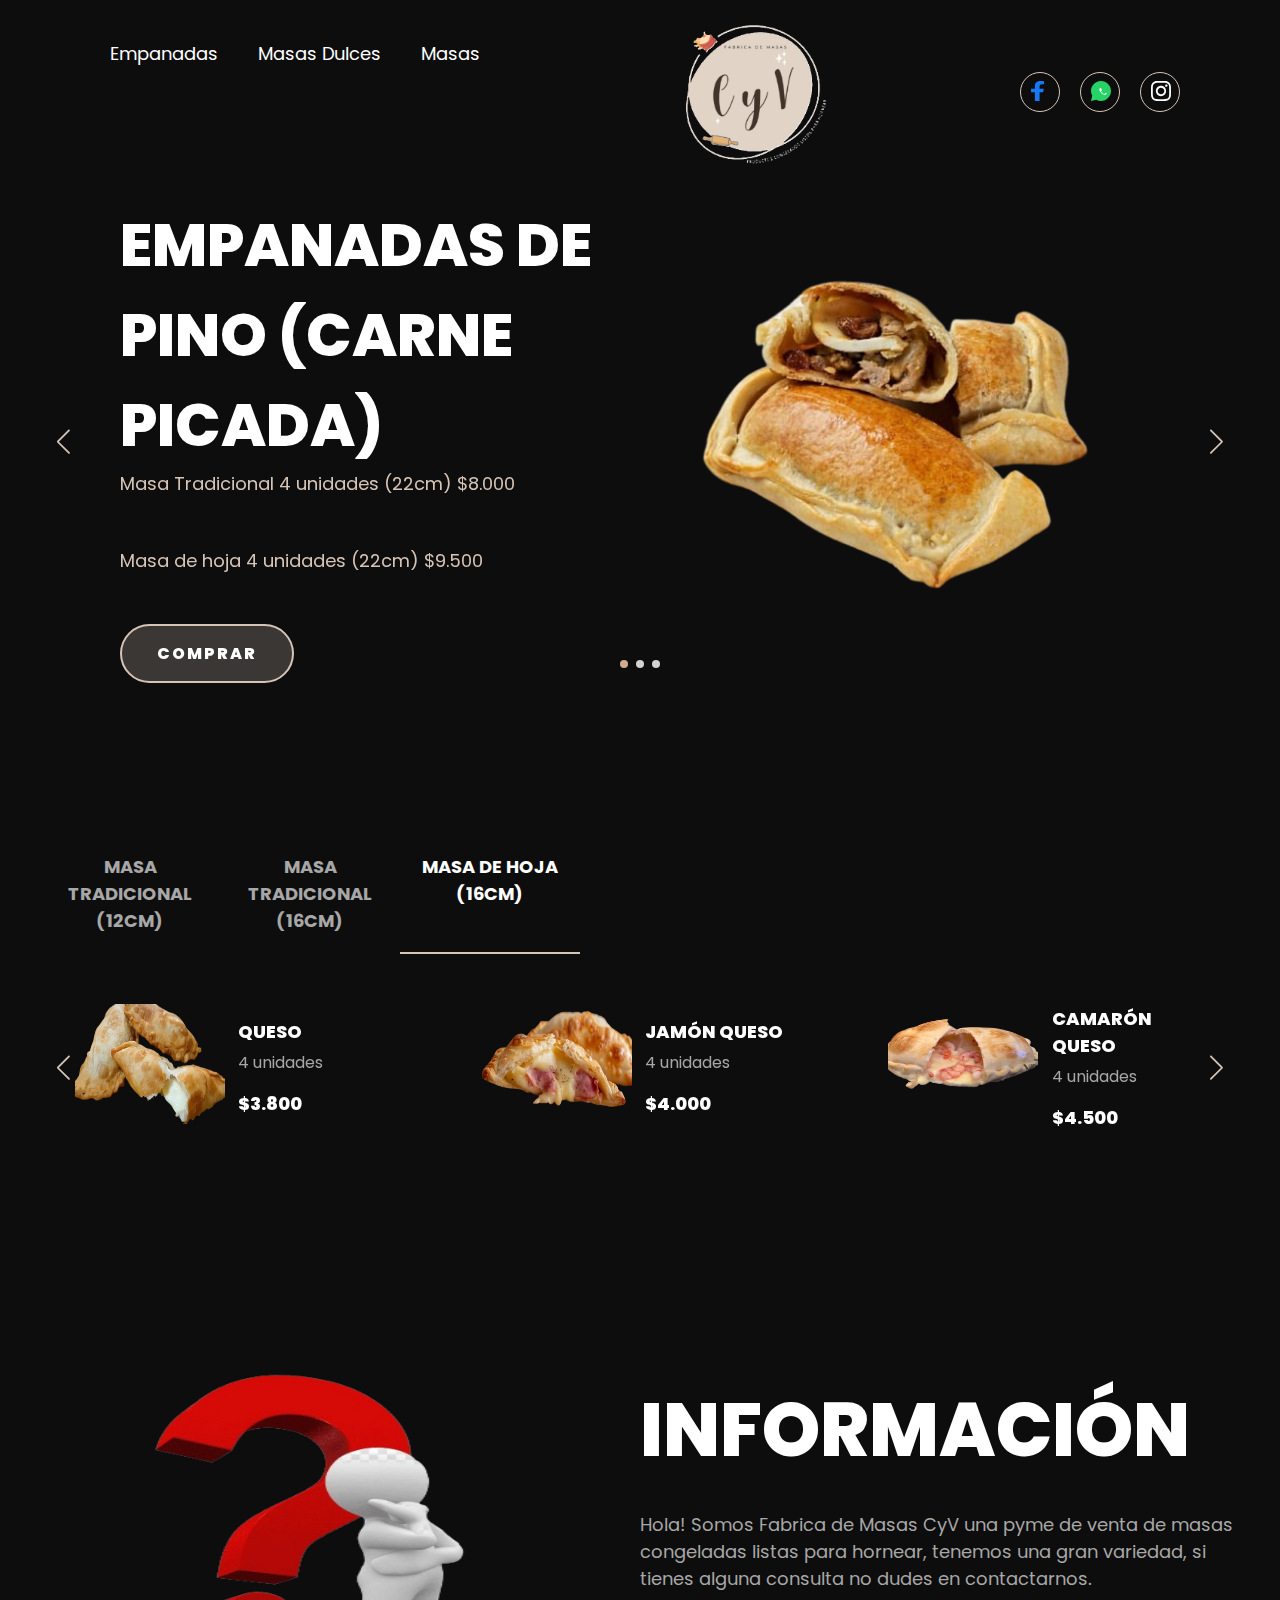
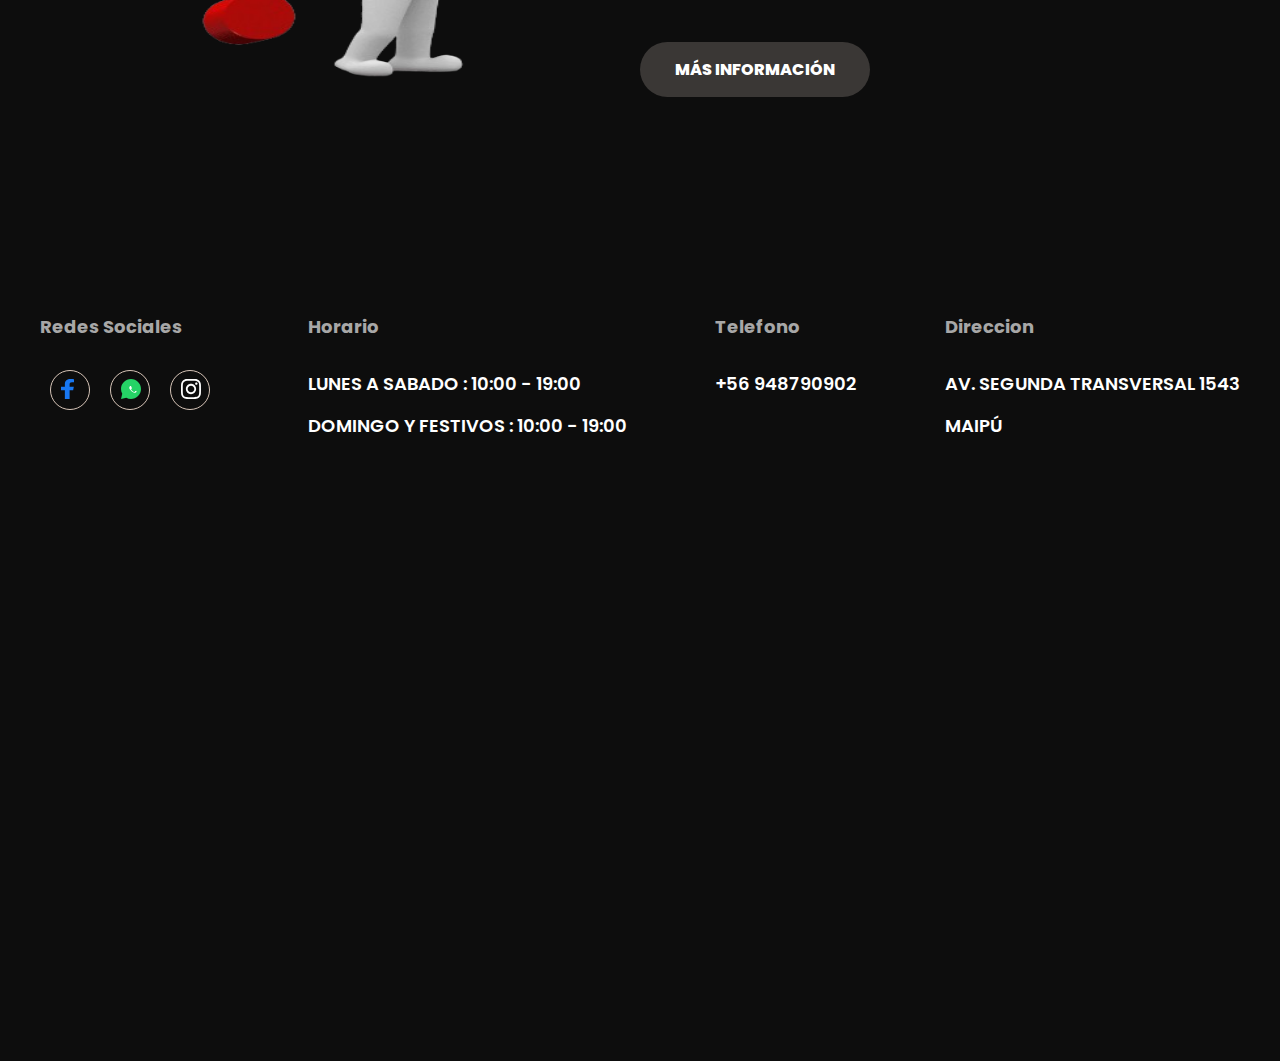
<file: index.html>
<!DOCTYPE html>
<html lang="es">

<head>
    <meta charset="UTF-8">
    <meta http-equiv="X-UA-Compatible" content="IE=edge">
    <meta name="viewport" content="width=device-width, initial-scale=1.0">
    <title>Fabricademasascyv</title>
    <link rel="stylesheet" href="https://cdn.jsdelivr.net/npm/swiper/swiper-bundle.min.css" />
    <link rel="stylesheet" href="style.css">
</head>

<body>

    <header>

        <div class="menu container">
            <img class="logo-1" src="images/nuevologo.png" alt="">
            <input type="checkbox" id="menu" />
            <label for="menu">
                <img src="images/menu.png" class="menu-icono" alt="">
            </label>
            <nav class="navbar">
                <div class="menu-1">
                    <ul>
                        <li><a href="index.html">Empanadas</a></li>
                        <li><a href="index2.html">Masas Dulces</a></li>
                        <li><a href="index3.html">Masas</a></li>
                    </ul>
                </div>
                <img class="logo-2" src="images/nuevologo.png" alt="">
                <div class="menu-2">
                    <ul>
                        
                    </ul>
                    <div class="socials">
                        <a href="https://www.facebook.com/share/15Z3koEBH8/?mibextid=LQQJ4d">
                            <div class="social">
                                <img src="images/s1.svg" alt="">
                            </div>
                        </a>
                        <a href="https://wa.me/56948790902?text=Hola%2C%20me%20interesa%20más%20información
                        ">
                            <div class="social">
                                <img src="images/s2.svg" alt="">
                            </div>
                        </a>
                        <a href="https://www.instagram.com/fabricademasascyv?igsh=ajM3eTB6YmxpMnBz">
                            <div class="social">
                                <img src="images/s3.svg" alt="">
                            </div>
                        </a>
                    </div>
                </div>
            </nav>
        </div>

        <div class="header-content container">

            <div class="swiper mySwiper-1">
                <div class="swiper-wrapper">

                    <div class="swiper-slide">
                        <div class="slider">
                            <div class="slider-txt">
                                <h1>Empanadas de pino (carne picada)</h1>
                                <p>
                                    Masa Tradicional 4 unidades (22cm) $8.000
                                </p>
                                <br><br>
                                <p>
                                    Masa de hoja 4 unidades (22cm) $9.500
                                </p>
                                <div class="botones">
                                    <a href="https://wa.me/56948790902?text=Hola%2C%20quiero%20comprar%20empanadas%20de%20pino" class="btn-1">Comprar</a>
                                </div>
                            </div>
                            <div class="slider-img">
                                <img src="images/empanadapino-removebg-preview-removebg-preview.png" alt="">
                            </div>
                        </div>
                    </div>
                    <div class="swiper-slide">
                        <div class="slider">
                            <div class="slider-txt">
                                <h1>Empanadas Champiñon Queso</h1>
                                <p>
                                    Masa Tradicional 10 unidades (12cm)
                                    $4.500
                                </p>
                                <div class="botones">
                                    <a href="https://wa.me/56948790902?text=Hola%2C%20quiero%20comprar%20empanadas%20de%20queso%20champiñon" class="btn-1">Comprar</a>
                                </div>
                            </div>
                            <div class="slider-img">
                                <img src="images/empanada_champiñon-removebg-preview.png" alt="">
                            </div>
                        </div>
                    </div>
                    <div class="swiper-slide">
                        <div class="slider">
                            <div class="slider-txt">
                                <h1>Empanadas Napolitanas</h1>
                                <p>
                                   Masa Tradicional 10 unidades (12cm)
                                   $4.500
                                </p>
                                <div class="botones">
                                    <a href="https://wa.me/56948790902?text=Hola%2C%20quiero%20comprar%20empanadas%20Napolitanas" class="btn-1">Comprar</a>
                                </div>
                            </div>
                            <div class="slider-img">
                                <img src="images/empanadas_napolitana-removebg-preview.png" alt="">
                            </div>
                        </div>
                    </div>
                </div>
                <div class="swiper-button-next"></div>
                <div class="swiper-button-prev"></div>
                <div class="swiper-pagination"></div>
            </div>

        </div>


    </header>



    <main class="products">
        <div class="tabs container">

            <input type="radio" name="tabs" id="tab1" checked="checked" class="tabInput" value="1">
            <label for="tab1">Masa Tradicional (12cm)</label>
            <div class="tab">
                <div class="swiper mySwiper-2" id="swiper1">
                    <div class="swiper-wrapper">
                        <div class="swiper-slide">
                            <div class="product">
                                <div class="product-img">
                                  
                                    <img src="images/queso-removebg-preview.png" alt="">
                                </div>
                                <div class="product-txt">
                                    <h4>Queso</h4>
                                    <p>10 unidades</p>
                                    <span class="price">$3.800</span>
                                </div>
                            </div>
                        </div>
                        <div class="swiper-slide">
                            <div class="product">
                                <div class="product-img">
                                    <img src="images/jamon1-removebg-preview.png" alt="">
                                </div>
                                <div class="product-txt">
                                    <h4>Jamón Queso</h4>
                                    <p>10 unidades</p>
                                    <span class="price">$4.500</span>
                                </div>
                            </div>
                        </div>
                        <div class="swiper-slide">
                            <div class="product">
                                <div class="product-img">
                                    <img src="images/Camaron-removebg-preview.png" alt="">
                                </div>
                                <div class="product-txt">
                                    <h4>Camarón Queso</h4>
                                    <p>10 unidades</p>
                                    <span class="price">$5.000</span>
                                </div>
                            </div>
                        </div>
                        <div class="swiper-slide">
                            <div class="product">
                                <div class="product-img">
                                    
                                    <img src="images/choclo1-removebg-preview.png" alt="">
                                </div>
                                <div class="product-txt">
                                    <h4>Choclo Queso</h4>
                                    <p>10 unidades</p>
                                    <span class="price">$4.500</span>
                                </div>
                            </div>
                        </div>
                        <div class="swiper-slide">
                            <div class="product">
                                <div class="product-img">
                                    
                                    <img src="images/macha-removebg-preview.png" alt="">
                                </div>
                                <div class="product-txt">
                                    <h4>Macha Queso</h4>
                                    <p>10 unidades</p>
                                    <span class="price">$5.000</span>
                                </div>
                            </div>
                        </div>
                        <div class="swiper-slide">
                            <div class="product">
                                <div class="product-img">
                                    
                                    <img src="images/empanadas_napolitana-removebg-preview.png" alt="">
                                </div>
                                <div class="product-txt">
                                    <h4>Napolitana</h4>
                                    <p>10 unidades</p>
                                    <span class="price">$4.500</span>
                                </div>
                            </div>
                        </div>
                        <div class="swiper-slide">
                            <div class="product">
                                <div class="product-img">
                                    
                                    <img src="images/empanada_champiñon-removebg-preview.png" alt="">
                                </div>
                                <div class="product-txt">
                                    <h4>Champiño Queso</h4>
                                    <p>10 unidades</p>
                                    <span class="price">$4.500</span>
                                </div>
                            </div>
                        </div>
                        <div class="swiper-slide">
                            <div class="product">
                                <div class="product-img">
                                    
                                    <img src="images/empanadapino-removebg-preview-removebg-preview.png" alt="">
                                </div>
                                <div class="product-txt">
                                    <h4>Pino</h4>
                                    <p>10 unidades</p>
                                    <span class="price">$5.000</span>
                                </div>
                            </div>
                        </div>
                        <div class="swiper-slide">
                            <div class="product">
                                <div class="product-img">
                                    
                                    <img src="images/mechada-removebg-preview.png" alt="">
                                </div>
                                <div class="product-txt">
                                    <h4>Mechada Queso</h4>
                                    <p>10 unidades</p>
                                    <span class="price">$5.000</span>
                                </div>
                            </div>
                        </div>
                        <div class="swiper-slide">
                            <div class="product">
                                <div class="product-img">
                                    
                                    <img src="images/aji_de_gallina-removebg-preview.png" alt="">
                                </div>
                                <div class="product-txt">
                                    <h4>Ají de Gallina</h4>
                                    <p>10 unidades</p>
                                    <span class="price">$5.000</span>
                                </div>
                            </div>
                        </div>
                        <div class="swiper-slide">
                            <div class="product">
                                <div class="product-img">
                                    
                                    <img src="images/jaiba-removebg-preview.png" alt="">
                                </div>
                                <div class="product-txt">
                                    <h4>Jaiba Queso</h4>
                                    <p>10 unidades</p>
                                    <span class="price">$5.000</span>
                                </div>
                            </div>
                        </div>
                        <div class="swiper-slide">
                            <div class="product">
                                <div class="product-img">
                                    
                                    <img src="images/aceituna1-removebg-preview.png" alt="">
                                </div>
                                <div class="product-txt">
                                    <h4>Aceituna Queso</h4>
                                    <p>10 unidades</p>
                                    <span class="price">$4.500</span>
                                </div>
                            </div>
                        </div>
                        <div class="swiper-slide">
                            <div class="product">
                                <div class="product-img">
                                    
                                    <img src="images/espinaca-removebg-preview.png" alt="">
                                </div>
                                <div class="product-txt">
                                    <h4>Espinaca Queso</h4>
                                    <p>10 unidades</p>
                                    <span class="price">$4.500</span>
                                </div>
                            </div>
                        </div>
                        <div class="swiper-slide">
                            <div class="product">
                                <div class="product-img">
                                    
                                    <img src="images/mariscos-removebg-preview.png" alt="">
                                </div>
                                <div class="product-txt">
                                    <h4>Mariscos</h4>
                                    <p>10 unidades</p>
                                    <span class="price">5.000</span>
                                </div>
                            </div>
                        </div>
                        <div class="swiper-slide">
                            <div class="product">
                                <div class="product-img">
                                    
                                    <img src="images/ciboullette-removebg-preview.png" alt="">
                                </div>
                                <div class="product-txt">
                                    <h4>Queso Ciboullette</h4>
                                    <p>10 unidades</p>
                                    <span class="price">4.500</span>
                                </div>
                            </div>
                        </div>
                        <div class="swiper-slide">
                            <div class="product">
                                <div class="product-img">
                                    
                                    <img src="images/cebollin-removebg-preview.png" alt="">
                                </div>
                                <div class="product-txt">
                                    <h4>Pollo Cebollin</h4>
                                    <p>10 unidades</p>
                                    <span class="price">$5.000</span>
                                </div>
                            </div>
                        </div>
                        <div class="swiper-slide">
                            <div class="product">
                                <div class="product-img">
                                    
                                    <img src="images/cerdo-removebg-preview.png" alt="">
                                </div>
                                <div class="product-txt">
                                    <h4>Lomo de Cerdo Ciboullette</h4>
                                    <p>10 unidades</p>
                                    <span class="price">$5.000</span>
                                </div>
                            </div>
                        </div>
                        <div class="swiper-slide">
                            <div class="product">
                                <div class="product-img">
                                    
                                    <img src="images/camaron_cebollin-removebg-preview.png" alt="">
                                </div>
                                <div class="product-txt">
                                    <h4>Camaron Cebollin</h4>
                                    <p>10 unidades</p>
                                    <span class="price">$5.000</span>
                                </div>
                            </div>
                        </div>
                        <div class="swiper-slide">
                            <div class="product">
                                <div class="product-img">
                                    
                                    <img src="images/pollo-removebg-preview.png" alt="">
                                </div>
                                <div class="product-txt">
                                    <h4>Pollo Queso</h4>
                                    <p>10 unidades</p>
                                    <span class="price">$5.000</span>
                                </div>
                            </div>
                        </div>
                    </div>
                    <div class="swiper-button-next"></div>
                    <div class="swiper-button-prev"></div>
                </div>
            </div>


            <input type="radio" name="tabs" id="tab2" checked="checked" class="tabInput" value="2">
            <label for="tab2">Masa Tradicional (16cm)</label>
            <div class="tab">
                <div class="swiper mySwiper-2" id="swiper2">
                    <div class="swiper-wrapper">
                        <div class="swiper-slide">
                            <div class="product">
                                <div class="product-img">
                            
                                    <img src="images/queso-removebg-preview.png" alt="">
                                </div>
                                <div class="product-txt">
                                    <h4>Queso</h4>
                                    <p>4 unidades</p>
                                    <span class="price">$4.000</span>
                                </div>
                            </div>
                        </div>
                        <div class="swiper-slide">
                            <div class="product">
                                <div class="product-img">
                                 
                                    <img src="images/jamon1-removebg-preview.png" alt="">
                                </div>
                                <div class="product-txt">
                                    <h4>Jamón Queso</h4>
                                    <p>4 unidades</p>
                                    <span class="price">$4.500</span>
                                </div>
                            </div>
                        </div>
                        <div class="swiper-slide">
                            <div class="product">
                                <div class="product-img">
                                
                                    <img src="images/Camaron-removebg-preview.png" alt="">
                                </div>
                                <div class="product-txt">
                                    <h4>Camarón Queso</h4>
                                    <p>4 unidades</p>
                                    <span class="price">$4.800</span>
                                </div>
                            </div>
                        </div>
                        <div class="swiper-slide">
                            <div class="product">
                                <div class="product-img">
                                
                                    <img src="images/mechada-removebg-preview.png" alt="">
                                </div>
                                <div class="product-txt">
                                    <h4>Mechada Queso</h4>
                                    <p>4 unidades</p>
                                    <span class="price">$4.800</span>
                                </div>
                            </div>
                        </div>
                        <div class="swiper-slide">
                            <div class="product">
                                <div class="product-img">
                                
                                    <img src="images/verdura-removebg-preview.png" alt="">
                                </div>
                                <div class="product-txt">
                                    <h4>Verdura Suprema</h4>
                                    <p>4 unidades</p>
                                    <span class="price">$5.000</span>
                                </div>
                            </div>
                        </div>
                        <div class="swiper-slide">
                            <div class="product">
                                <div class="product-img">
                                
                                    <img src="images/pollo-removebg-preview.png" alt="">
                                </div>
                                <div class="product-txt">
                                    <h4>Mariscos</h4>
                                    <p>4 unidades</p>
                                    <span class="price">$5.000</span>
                                </div>
                            </div>
                        </div>
                        <div class="swiper-slide">
                            <div class="product">
                                <div class="product-img">
                                
                                    <img src="images/pollo-removebg-preview.png" alt="">
                                </div>
                                <div class="product-txt">
                                    <h4>Pollo Cebollín</h4>
                                    <p>4 unidades</p>
                                    <span class="price">$5.000</span>
                                </div>
                            </div>
                        </div>
                    </div>
                    <div class="swiper-button-next"></div>
                    <div class="swiper-button-prev"></div>
                </div>
            </div>

            <input type="radio" name="tabs" id="tab3" checked="checked" class="tabInput" value="3">
            <label for="tab3">Masa de hoja (16cm)</label>
            <div class="tab">
                <div class="swiper mySwiper-2" id="swiper2">
                    <div class="swiper-wrapper">
                        <div class="swiper-slide">
                            <div class="product">
                                <div class="product-img">
                            
                                    <img src="images/queso-removebg-preview.png" alt="">
                                </div>
                                <div class="product-txt">
                                    <h4>Queso</h4>
                                    <p>4 unidades</p>
                                    <span class="price">$3.800</span>
                                </div>
                            </div>
                        </div>
                        <div class="swiper-slide">
                            <div class="product">
                                <div class="product-img">
                                 
                                    <img src="images/jamon1-removebg-preview.png" alt="">
                                </div>
                                <div class="product-txt">
                                    <h4>Jamón Queso</h4>
                                    <p>4 unidades</p>
                                    <span class="price">$4.000</span>
                                </div>
                            </div>
                        </div>
                        <div class="swiper-slide">
                            <div class="product">
                                <div class="product-img">
                                
                                    <img src="images/Camaron-removebg-preview.png" alt="">
                                </div>
                                <div class="product-txt">
                                    <h4>Camarón Queso</h4>
                                    <p>4 unidades</p>
                                    <span class="price">$4.500</span>
                                </div>
                            </div>
                        </div>
                        <div class="swiper-slide">
                            <div class="product">
                                <div class="product-img">
                                
                                    <img src="images/mechada-removebg-preview.png" alt="">
                                </div>
                                <div class="product-txt">
                                    <h4>Mechada Queso</h4>
                                    <p>4 unidades</p>
                                    <span class="price">$4.500</span>
                                </div>
                            </div>
                        </div>
                        <div class="swiper-slide">
                            <div class="product">
                                <div class="product-img">
                                
                                    <img src="images/verdura-removebg-preview.png" alt="">
                                </div>
                                <div class="product-txt">
                                    <h4>Verdura Suprema</h4>
                                    <p>4 unidades</p>
                                    <span class="price">$4.500</span>
                                </div>
                            </div>
                        </div>
                        <div class="swiper-slide">
                            <div class="product">
                                <div class="product-img">
                                
                                    <img src="images/mariscos-removebg-preview.png" alt="">
                                </div>
                                <div class="product-txt">
                                    <h4>Mariscos</h4>
                                    <p>4 unidades</p>
                                    <span class="price">$5.000</span>
                                </div>
                            </div>
                        </div>
                        <div class="swiper-slide">
                            <div class="product">
                                <div class="product-img">
                                
                                    <img src="images/pollo-removebg-preview.png" alt="">
                                </div>
                                <div class="product-txt">
                                    <h4>Pollo Cebollín</h4>
                                    <p>4 unidades</p>
                                    <span class="price">$5.000</span>
                                </div>
                            </div>
                        </div>
                    </div>
                    <div class="swiper-button-next"></div>
                    <div class="swiper-button-prev"></div>
                </div>
            </div>



        </div>
    </main>

    <section class="info container">

        <div class="info-img">
            <img src="images/interrogacion-removebg-preview.png" alt="">
        </div>

        <div class="info-txt">
            <h2>Información</h2>
            <p>
                Hola! Somos Fabrica de Masas CyV una pyme de venta de masas congeladas listas para hornear,
                tenemos una gran variedad, si tienes alguna consulta no dudes en contactarnos.
            </p>
            <a href="https://wa.me/56948790902?text=Necesito%20m%C3%A1s%20informaci%C3%B3n
            " class="btn-2">Más información</a>
        </div>

    </section>

    <section class="horario">
        <div class="horario-info container">
            <div class="horario-txt">
                <div class="txt">
                    <h4>Redes Sociales</h4>
                    <div class="socials">
                        <a href="https://www.facebook.com/share/15Z3koEBH8/?mibextid=LQQJ4d">
                            <div class="social">
                                <img src="images/s1.svg" alt="">
                            </div>
                        </a>
                        <a href="https://wa.me/56948790902?text=Hola%2C%20me%20interesa%20más%20información">
                            <div class="social">
                                <img src="images/s2.svg" alt="">
                            </div>
                        </a>
                        <a href="https://www.instagram.com/fabricademasascyv?igsh=ajM3eTB6YmxpMnBz">
                            <div class="social">
                                <img src="images/s3.svg" alt="">
                            </div>
                        </a>
                    </div>
                </div>
                    <div class="txt">
                        <h4>Horario</h4>
                        <p>
                            Lunes a Sabado : 10:00 - 19:00
                        </p>
                        <p>
                             Domingo y Festivos : 10:00 - 19:00
                        </p>
                    </div>
                    <div class="txt">
                        <h4>Telefono</h4>
                        <p>
                            +56 948790902
                        </p>
                    </div>
                    
                    <div class="txt">
                        <h4>Direccion</h4>
                        <p>
                            Av. Segunda Transversal 1543
                        </p>
                        <p>
                            Maipú
                        </p>
                    </div>
            </div>
        </div>
    </section>


    <section>

        
        <iframe class="map" src="https://www.google.com/maps/embed?pb=!1m18!1m12!1m3!1d3955.947379876036!2d-70.74677082053621!3d-33.51329199637144!2m3!1f0!2f0!3f0!3m2!1i1024!2i768!4f13.1!3m3!1m2!1s0x9662dccf287d2985%3A0xf1b714a1b01e177f!2sAv.%20Segunda%20Transversal%201543%2C%209251958%20Maip%C3%BA%2C%20Regi%C3%B3n%20Metropolitana!5e0!3m2!1ses-419!2scl!4v1732057695011!5m2!1ses-419!2scl" width="100%" height="500" style="border:0;" allowfullscreen="" loading="lazy" referrerpolicy="no-referrer-when-downgrade"></iframe>

    </section>

   
    <script src="https://cdn.jsdelivr.net/npm/swiper/swiper-bundle.min.js"></script>

    <script src="script.js"></script>
</body>

</html>
</file>
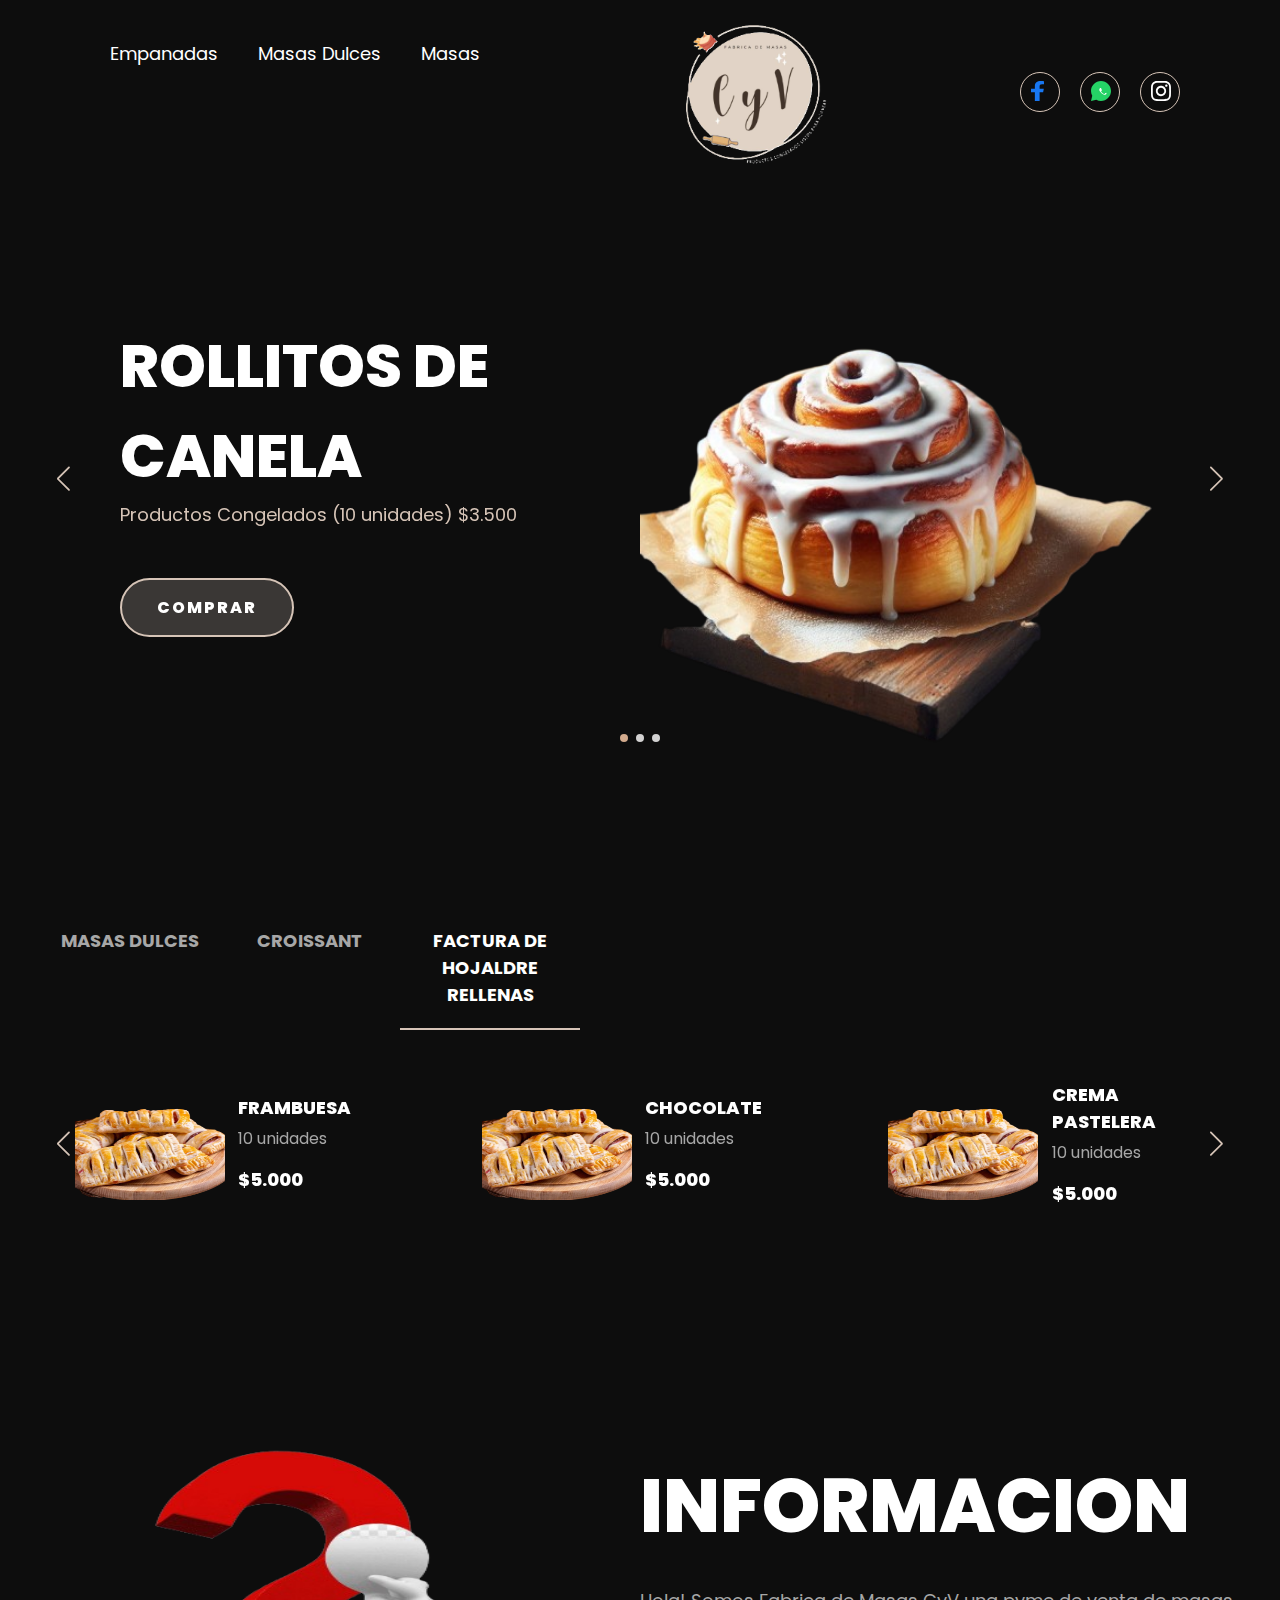
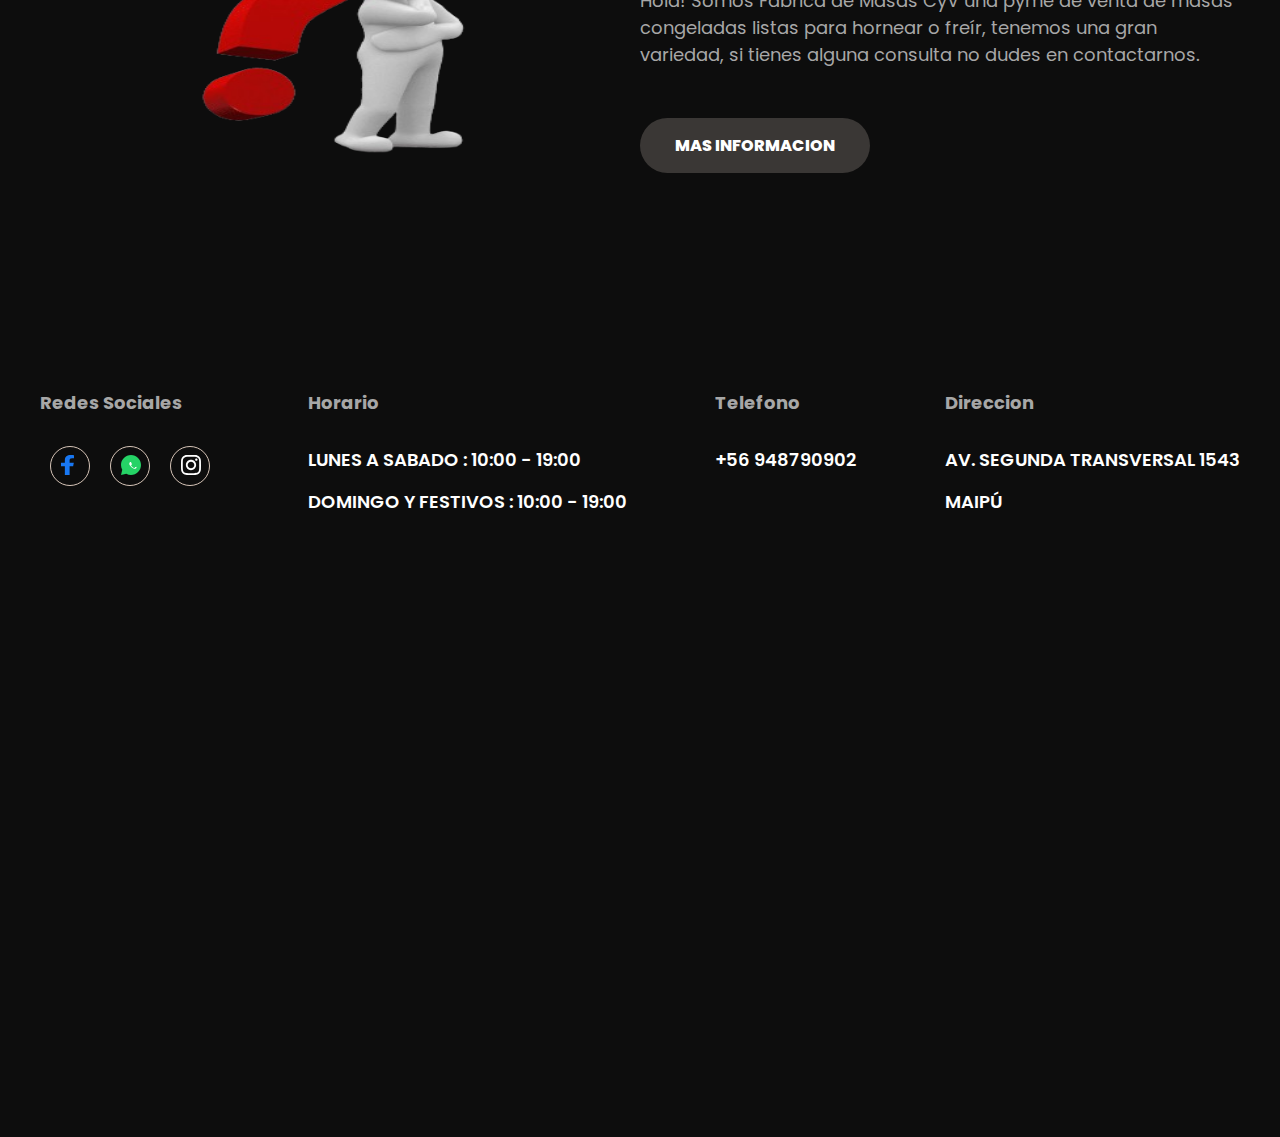
<file: index2.html>
<!DOCTYPE html>
<html lang="es">

<head>
    <meta charset="UTF-8">
    <meta http-equiv="X-UA-Compatible" content="IE=edge">
    <meta name="viewport" content="width=device-width, initial-scale=1.0">
    <title>Fabricademasascyv</title>
    <link rel="stylesheet" href="https://cdn.jsdelivr.net/npm/swiper/swiper-bundle.min.css" />
    <link rel="stylesheet" href="style.css">
</head>

<body>

    <header>

        <div class="menu container">
            <img class="logo-1" src="images/nuevologo.png" alt="">
            <input type="checkbox" id="menu" />
            <label for="menu">
                <img src="images/menu.png" class="menu-icono" alt="">
            </label>
            <nav class="navbar">
                <div class="menu-1">
                    <ul>
                        <li><a href="index.html">Empanadas</a></li>
                        <li><a href="index2.html">Masas Dulces</a></li>
                        <li><a href="index3.html">Masas</a></li>
                    </ul>
                </div>
                <img class="logo-2" src="images/nuevologo.png" alt="">
                <div class="menu-2">
                    <ul>
                        
                    </ul>
                    <div class="socials">
                        <a href="https://www.facebook.com/share/15Z3koEBH8/?mibextid=LQQJ4d">
                            <div class="social">
                                <img src="images/s1.svg" alt="">
                            </div>
                        </a>
                        <a href="https://wa.me/56948790902?text=Hola%2C%20me%20interesa%20más%20información
                        ">
                            <div class="social">
                                <img src="images/s2.svg" alt="">
                            </div>
                        </a>
                        <a href="https://www.instagram.com/fabricademasascyv?igsh=ajM3eTB6YmxpMnBz">
                            <div class="social">
                                <img src="images/s3.svg" alt="">
                            </div>
                        </a>
                    </div>
                </div>
            </nav>
        </div>

        <div class="header-content container">

            <div class="swiper mySwiper-1">
                <div class="swiper-wrapper">

                    <div class="swiper-slide">
                        <div class="slider">
                            <div class="slider-txt">
                                <h1>rollitos de canela</h1>
                                <p>
                                    Productos Congelados (10 unidades)
                                    $3.500
                                </p>
                                <div class="botones">
                                    <a href="https://wa.me/56948790902?text=Hola%2C%20me%20interesa%20comprar%20rollitos%20de%20canela" class="btn-1">Comprar</a>
                                    
                                </div>
                            </div>
                            <div class="slider-img">
                                <img src="images/rollitos_de_canela-removebg-preview.png" alt="">
                            </div>
                        </div>
                    </div>
                    <div class="swiper-slide">
                        <div class="slider">
                            <div class="slider-txt">
                                <h1>Media Luna</h1>
                                <p>
                                    Productos Congelados (10 unidades)
                                    $5.000
                                </p>
                                <div class="botones">
                                    <a href="https://wa.me/56948790902?text=Hola%2C%20me%20interesa%20comprar%20media%20luna" class="btn-1">Comprar</a>
                                    
                                </div>
                            </div>
                            <div class="slider-img">
                                <img src="images/media_luna-removebg-preview.png" alt="">
                            </div>
                        </div>
                    </div>
                    <div class="swiper-slide">
                        <div class="slider">
                            <div class="slider-txt">
                                <h1>Churros </h1>
                                <p>
                                   Productos Congelados (10 unidades)
                                   $2.200
                                </p>
                                <div class="botones">
                                    <a href="https://wa.me/56948790902?text=Hola%2C%20me%20interesa%20comprar%20churros" class="btn-1">Comprar</a>
                                
                                </div>
                            </div>
                            <div class="slider-img">
                                <img src="images/churros-removebg-preview.png" alt="">
                            </div>
                        </div>
                    </div>

                </div>
                <div class="swiper-button-next"></div>
                <div class="swiper-button-prev"></div>
                <div class="swiper-pagination"></div>
            </div>

        </div>


    </header>



    <main class="products">
        <div class="tabs container">

            <input type="radio" name="tabs" id="tab1" checked="checked" class="tabInput" value="1">
            <label for="tab1">Masas Dulces</label>
            <div class="tab">
                <div class="swiper mySwiper-2" id="swiper1">
                    <div class="swiper-wrapper">
                        <div class="swiper-slide">
                            <div class="product">
                                <div class="product-img">
                                    
                                    <img src="images/palmeritas-removebg-preview.png" alt="">
                                </div>
                                <div class="product-txt">
                                    <h4>Palmeritas(congeladas)</h4>
                                    <p>10 unidades</p>
                                    <span class="price">$3.500</span>
                                </div>
                            </div>
                        </div>
                        <div class="swiper-slide">
                            <div class="product">
                                <div class="product-img">
                                    
                                    <img src="images/rollito_chocolate_3-removebg-preview.png" alt="">
                                </div>
                                <div class="product-txt">
                                    <h4>Rollito De Chocolate (congelado)</h4>
                                    <p>10 unidades</p>
                                    <span class="price">$3.500</span>
                                </div>
                            </div>
                        </div>
                        <div class="swiper-slide">
                            <div class="product">
                                <div class="product-img">
                                
                                    <img src="images/tranza-removebg-preview.png" alt="">
                                </div>
                                <div class="product-txt">
                                    <h4>Tranza (lista para hornear)</h4>
                                    <p>20 cm</p>
                                    <span class="price">$2.800</span>
                                </div>
                            </div>
                        </div>
                    </div>
                    <div class="swiper-button-next"></div>
                    <div class="swiper-button-prev"></div>
                </div>
            </div>


            <input type="radio" name="tabs" id="tab2" checked="checked" class="tabInput" value="2">
            <label for="tab2">Croissant</label>
            <div class="tab">
                <div class="swiper mySwiper-2" id="swiper2">
                    <div class="swiper-wrapper">
                        <div class="swiper-slide">
                            <div class="product">
                                <div class="product-img">
                                    
                                    <img src="images/croissant-removebg-preview.png" alt="">
                                </div>
                                <div class="product-txt">
                                    <h4>Mini Croissant (listos para hornear)</h4>
                                    <p>20 unidades, 8cm</p>
                                    <span class="price">$6.500</span>
                                </div>
                            </div>
                        </div>
                        <div class="swiper-slide">
                            <div class="product">
                                <div class="product-img">
                                    
                                    <img src="images/croissant-removebg-preview.png" alt="">
                                </div>
                                <div class="product-txt">
                                    <h4>Croissant (listos para hornear) </h4>
                                    <p>10 unidades, 15 cm</p>
                                    <span class="price">$5.000</span>
                                </div>
                            </div>
                        </div>
                    </div>
                    <div class="swiper-button-next"></div>
                    <div class="swiper-button-prev"></div>
                </div>
            </div>

            <input type="radio" name="tabs" id="tab3" checked="checked" class="tabInput" value="3">
            <label for="tab3">Factura De Hojaldre Rellenas</label>
            <div class="tab">
                <div class="swiper mySwiper-2" id="swiper3">
                    <div class="swiper-wrapper">
                        <div class="swiper-slide">
                            <div class="product">
                                <div class="product-img">
                                    
                                    <img src="images/relleno-removebg-preview.png" alt="">
                                </div>
                                <div class="product-txt">
                                    <h4>Frambuesa</h4>
                                    <p>10 unidades</p>
                                    <span class="price">$5.000</span>
                                </div>
                            </div>
                        </div>
                        <div class="swiper-slide">
                            <div class="product">
                                <div class="product-img">
                                
                                    <img src="images/relleno-removebg-preview.png" alt="">
                                </div>
                                <div class="product-txt">
                                    <h4>Chocolate</h4>
                                    <p>10 unidades</p>
                                    <span class="price">$5.000</span>
                                </div>
                            </div>
                        </div>
                        <div class="swiper-slide">
                            <div class="product">
                                <div class="product-img">
                                
                                    <img src="images/relleno-removebg-preview.png" alt="">
                                </div>
                                <div class="product-txt">
                                    <h4>Crema Pastelera</h4>
                                    <p>10 unidades</p>
                                    <span class="price">$5.000</span>
                                </div>
                            </div>
                        </div>
                        <div class="swiper-slide">
                            <div class="product">
                                <div class="product-img">
                                
                                    <img src="images/relleno-removebg-preview.png" alt="">
                                </div>
                                <div class="product-txt">
                                    <h4>Manjar</h4>
                                    <p>10 unidades</p>
                                    <span class="price">$5.000</span>
                                </div>
                            </div>
                        </div>
                    </div>
                    <div class="swiper-button-next"></div>
                    <div class="swiper-button-prev"></div>
                </div>
            </div>



        </div>
    </main>

    <section class="info container">

        <div class="info-img">
            <img src="images/interrogacion-removebg-preview.png" alt="">
        </div>

        <div class="info-txt">
            <h2>Informacion</h2>
            <p>
                Hola! Somos Fabrica de Masas CyV una pyme de venta de masas congeladas listas para hornear o freír,
                tenemos una gran variedad, si tienes alguna consulta no dudes en contactarnos.
            </p>
            <a href="https://wa.me/56948790902?text=Necesito%20m%C3%A1s%20informaci%C3%B3n" class="btn-2">Mas informacion</a>
        </div>

    </section>

    <section class="horario">
        <div class="horario-info container">
            <div class="horario-txt">
                <div class="txt">
                    <h4>Redes Sociales</h4>
                    <div class="socials">
                        <a href="https://www.facebook.com/share/15Z3koEBH8/?mibextid=LQQJ4d">
                            <div class="social">
                                <img src="images/s1.svg" alt="">
                            </div>
                        </a>
                        <a href="https://wa.me/56948790902?text=Hola%2C%20me%20interesa%20más%20información">
                            <div class="social">
                                <img src="images/s2.svg" alt="">
                            </div>
                        </a>
                        <a href="https://www.instagram.com/fabricademasascyv?igsh=ajM3eTB6YmxpMnBz">
                            <div class="social">
                                <img src="images/s3.svg" alt="">
                            </div>
                        </a>
                    </div>
                </div>
                    <div class="txt">
                        <h4>Horario</h4>
                        <p>
                            Lunes a Sabado : 10:00 - 19:00
                        </p>
                        <p>
                             Domingo y Festivos : 10:00 - 19:00
                        </p>
                    </div>
                    <div class="txt">
                        <h4>Telefono</h4>
                        <p>
                            +56 948790902
                        </p>
                    </div>
                    
                    <div class="txt">
                        <h4>Direccion</h4>
                        <p>
                            Av. Segunda Transversal 1543
                        </p>
                        <p>
                            Maipú
                        </p>
                    </div>
            </div>
        </div>
    </section>


    <section>

        
        <iframe class="map" src="https://www.google.com/maps/embed?pb=!1m18!1m12!1m3!1d3955.947379876036!2d-70.74677082053621!3d-33.51329199637144!2m3!1f0!2f0!3f0!3m2!1i1024!2i768!4f13.1!3m3!1m2!1s0x9662dccf287d2985%3A0xf1b714a1b01e177f!2sAv.%20Segunda%20Transversal%201543%2C%209251958%20Maip%C3%BA%2C%20Regi%C3%B3n%20Metropolitana!5e0!3m2!1ses-419!2scl!4v1732057695011!5m2!1ses-419!2scl" width="100%" height="500" style="border:0;" allowfullscreen="" loading="lazy" referrerpolicy="no-referrer-when-downgrade"></iframe>

    </section>

   
    <script src="https://cdn.jsdelivr.net/npm/swiper/swiper-bundle.min.js"></script>

    <script src="script.js"></script>
</body>

</html>
</file>
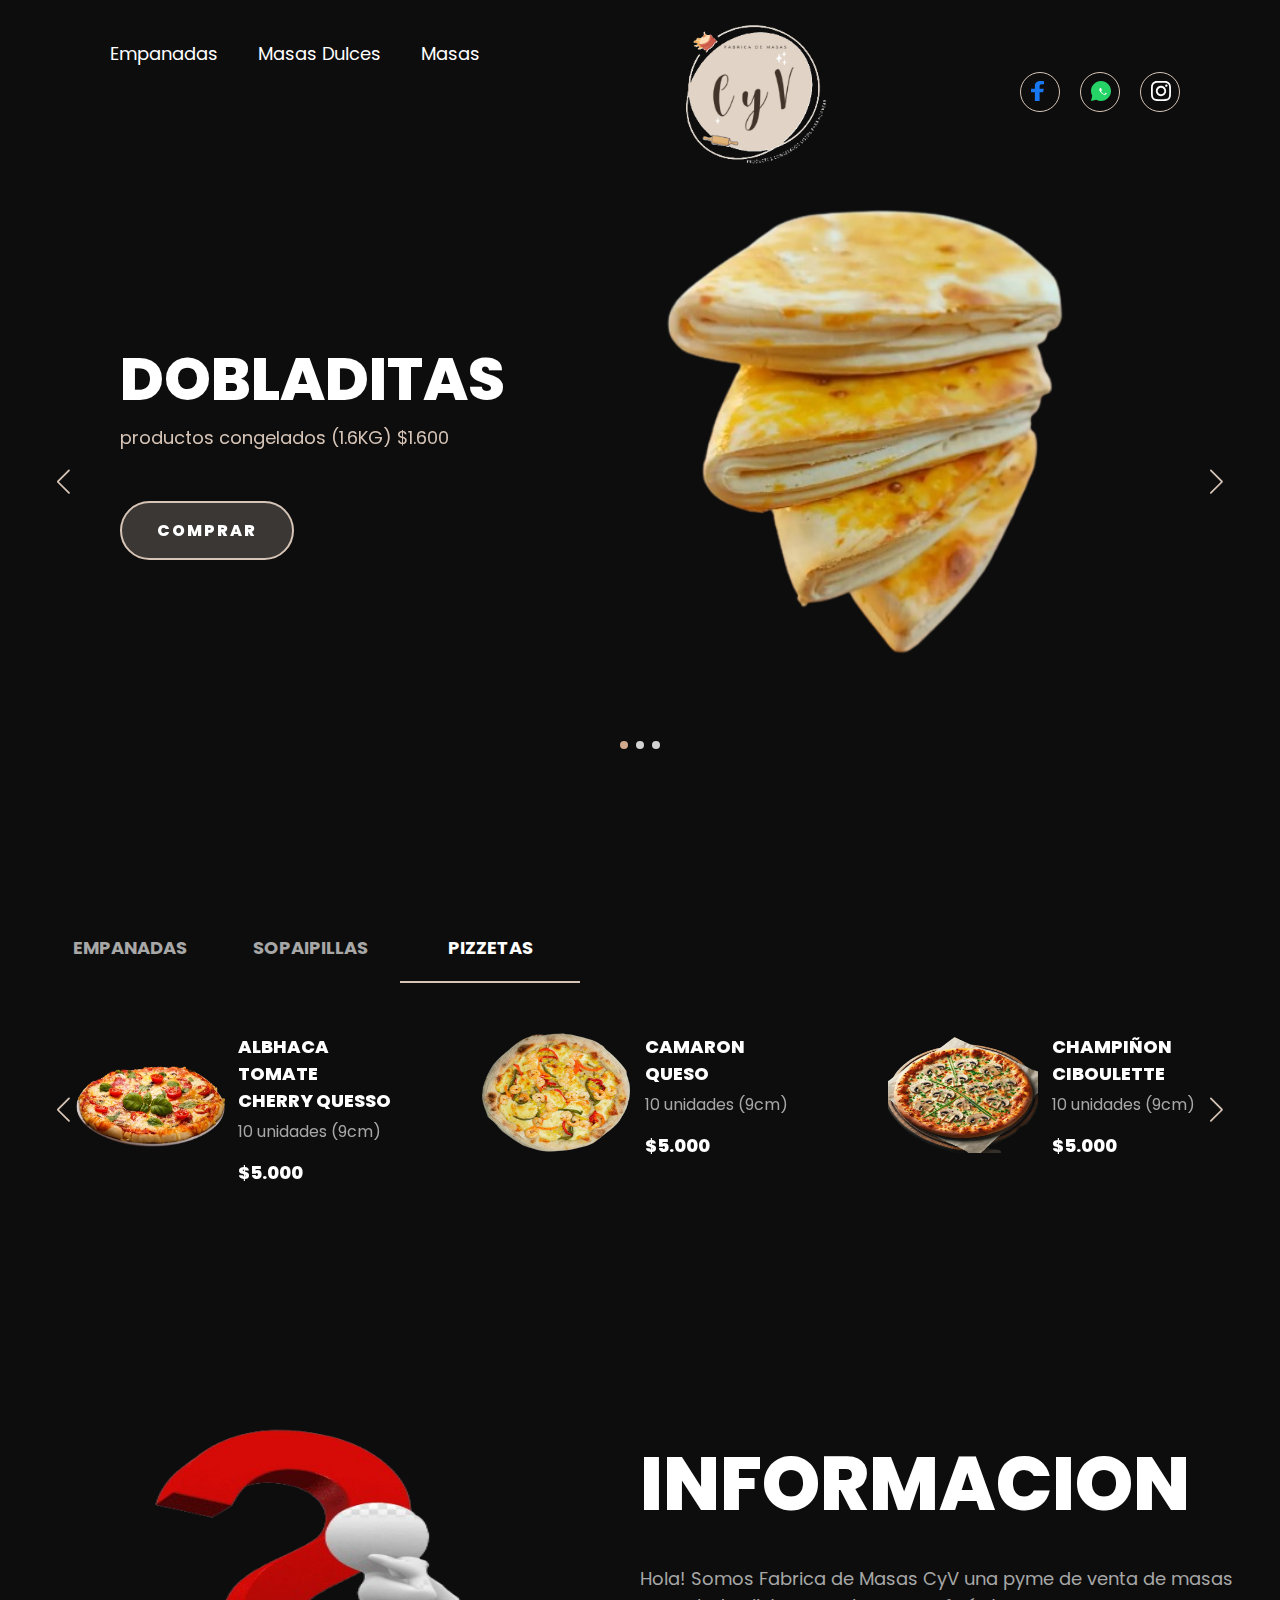
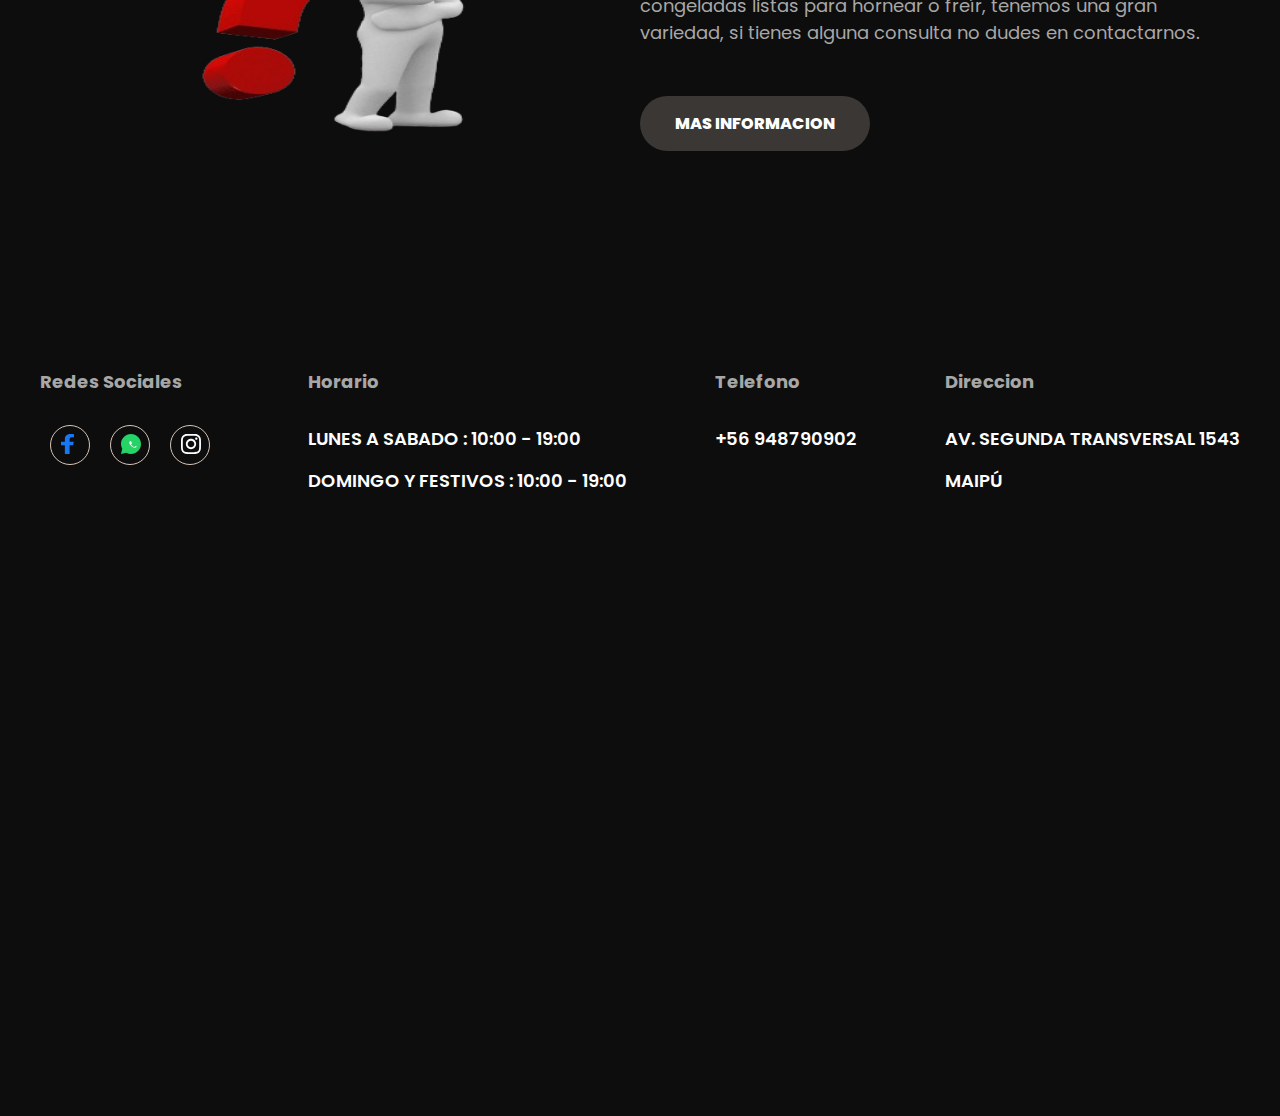
<file: index3.html>
<!DOCTYPE html>
<html lang="es">

<head>
    <meta charset="UTF-8">
    <meta http-equiv="X-UA-Compatible" content="IE=edge">
    <meta name="viewport" content="width=device-width, initial-scale=1.0">
    <title>Fabricademasascyv</title>
    <link rel="stylesheet" href="https://cdn.jsdelivr.net/npm/swiper/swiper-bundle.min.css" />
    <link rel="stylesheet" href="style.css">
</head>

<body>

    <header>

        <div class="menu container">
            <img class="logo-1" src="images/nuevologo.png" alt="">
            <input type="checkbox" id="menu" />
            <label for="menu">
                <img src="images/menu.png" class="menu-icono" alt="">
            </label>
            <nav class="navbar">
                <div class="menu-1">
                    <ul>
                        <li><a href="index.html">Empanadas</a></li>
                        <li><a href="index2.html">Masas Dulces</a></li>
                        <li><a href="index3.html">Masas</a></li>
                    </ul>
                </div>
                <img class="logo-2" src="images/nuevologo.png" alt="">
                <div class="menu-2">
                    <ul>
                        
                    </ul>
                    <div class="socials">
                        <a href="https://www.facebook.com/share/15Z3koEBH8/?mibextid=LQQJ4d">
                            <div class="social">
                                <img src="images/s1.svg" alt="">
                            </div>
                        </a>
                        <a href="https://wa.me/56948790902?text=Hola%2C%20me%20interesa%20más%20información
                        ">
                            <div class="social">
                                <img src="images/s2.svg" alt="">
                            </div>
                        </a>
                        <a href="https://www.instagram.com/fabricademasascyv?igsh=ajM3eTB6YmxpMnBz">
                            <div class="social">
                                <img src="images/s3.svg" alt="">
                            </div>
                        </a>
                    </div>
                </div>
            </nav>
        </div>

        <div class="header-content container">

            <div class="swiper mySwiper-1">
                <div class="swiper-wrapper">

                    <div class="swiper-slide">
                        <div class="slider">
                            <div class="slider-txt">
                                <h1>Dobladitas</h1>
                                <p>
                                    productos congelados (1.6KG)
                                    $1.600
                                </p>
                                <div class="botones">
                                    <a href="https://wa.me/56948790902?text=Hola%2C%20me%20interesa%20comprar%20dobladitas" class="btn-1">Comprar</a>
                                    
                                </div>
                            </div>
                            <div class="slider-img">
                                <img src="images/dobladas3-removebg-preview.png" alt="">
                            </div>
                        </div>
                    </div>
                    <div class="swiper-slide">
                        <div class="slider">
                            <div class="slider-txt">
                                <h1>Calzones Rotos</h1>
                                <p>
                                    productos congelados (10 unidades, 15cm)
                                    $2.800
                                </p>
                                <div class="botones">
                                    <a href="https://wa.me/56948790902?text=Hola%2C%20me%20interesa%20comprar%20calzones%20rotos" class="btn-1">Comprar</a>
                                    
                                </div>
                            </div>
                            <div class="slider-img">
                                <img src="images/calzones_rotos-removebg-preview.png" alt="">
                            </div>
                        </div>
                    </div>
                    <div class="swiper-slide">
                        <div class="slider">
                            <div class="slider-txt">
                                <h1>Mini Pancito De Hoja </h1>
                                <p>
                                   Productos congelados (20 unidades, 5cm)
                                   $5.000
                                </p>
                                <div class="botones">
                                    <a href="https://wa.me/56948790902?text=Hola%2C%20me%20interesa%20comprar%20mini%20pancitos" class="btn-1">Comprar</a>
                                    
                                </div>
                            </div>
                            <div class="slider-img">
                                <img src="images/mini_pancito-removebg-preview.png" alt="">
                            </div>
                        </div>
                    </div>

                </div>
                <div class="swiper-button-next"></div>
                <div class="swiper-button-prev"></div>
                <div class="swiper-pagination"></div>
            </div>

        </div>


    </header>



    <main class="products">
        <div class="tabs container">

            <input type="radio" name="tabs" id="tab1" checked="checked" class="tabInput" value="1">
            <label for="tab1">Empanadas </label>
            <div class="tab">
                <div class="swiper mySwiper-2" id="swiper1">
                    <div class="swiper-wrapper">
                        <div class="swiper-slide">
                            <div class="product">
                                <div class="product-img">
                                    
                                    <img src="images/masas_empanadas-removebg-preview.png" alt="">
                                </div>
                                <div class="product-txt">
                                    <h4>20 unidades</h4>
                                    <p>10cm</p>
                                    <span class="price">$3.000</span>
                                </div>
                            </div>
                        </div>
                        <div class="swiper-slide">
                            <div class="product">
                                <div class="product-img">
                                    
                                    <img src="images/masas_empanadas-removebg-preview.png" alt="">
                                </div>
                                <div class="product-txt">
                                    <h4>20 unidades</h4>
                                    <p>12cm</p>
                                    <span class="price">$3.200</span>
                                </div>
                            </div>
                        </div>
                        <div class="swiper-slide">
                            <div class="product">
                                <div class="product-img">
                                    
                                    <img src="images/masas_empanadas-removebg-preview.png" alt="">
                                </div>
                                <div class="product-txt">
                                    <h4>20 unidades</h4>
                                    <p>14cm</p>
                                    <span class="price">$3.600</span>
                                </div>
                            </div>
                        </div><div class="swiper-slide">
                            <div class="product">
                                <div class="product-img">
                                    
                                    <img src="images/masas_empanadas-removebg-preview.png" alt="">
                                </div>
                                <div class="product-txt">
                                    <h4>20 unidades</h4>
                                    <p>16cm</p>
                                    <span class="price">$4.000</span>
                                </div>
                            </div>
                        </div><div class="swiper-slide">
                            <div class="product">
                                <div class="product-img">
                                    
                                    <img src="images/masas_empanadas-removebg-preview.png" alt="">
                                </div>
                                <div class="product-txt">
                                    <h4>20 unidades</h4>
                                    <p>18cm</p>
                                    <span class="price">$4.400</span>
                                </div>
                            </div>
                        </div><div class="swiper-slide">
                            <div class="product">
                                <div class="product-img">
                                    
                                    <img src="images/masas_empanadas-removebg-preview.png" alt="">
                                </div>
                                <div class="product-txt">
                                    <h4>20 unidades</h4>
                                    <p>20cm</p>
                                    <span class="price">$4.800</span>
                                </div>
                            </div>
                        </div>
                        <div class="swiper-slide">
                            <div class="product">
                                <div class="product-img">
                                    
                                    <img src="images/masas_empanadas-removebg-preview.png" alt="">
                                </div>
                                <div class="product-txt">
                                    <h4>20 unidades</h4>
                                    <p>22cm</p>
                                    <span class="price">$5.200</span>
                                </div>
                            </div>
                        </div>
                    </div>
                    <div class="swiper-button-next"></div>
                    <div class="swiper-button-prev"></div>
                </div>
            </div>


            <input type="radio" name="tabs" id="tab2" checked="checked" class="tabInput" value="2">
            <label for="tab2"> Sopaipillas</label>
            <div class="tab">
                <div class="swiper mySwiper-2" id="swiper2">
                    <div class="swiper-wrapper">
                        <div class="swiper-slide">
                            <div class="product">
                                <div class="product-img">
                                    
                                    <img src="images/masa_sopaipilla-removebg-preview.png" alt="">
                                </div>
                                <div class="product-txt">
                                    <h4>10 unidades</h4>
                                    <p>11cm</p>
                                    <span class="price">$1.600</span>
                                </div>
                            </div>
                        </div>
                        <div class="swiper-slide">
                            <div class="product">
                                <div class="product-img">
                                    
                                    <img src="images/masa_sopaipilla-removebg-preview.png" alt="">
                                </div>
                                <div class="product-txt">
                                    <h4>50 unidades</h4>
                                    <p>11cm</p>
                                    <span class="price">$7.000</span>
                                </div>
                            </div>
                        </div>
                        <div class="swiper-slide">
                            <div class="product">
                                <div class="product-img">
                                    
                                    <img src="images/masa_sopaipilla-removebg-preview.png" alt="">
                                </div>
                                <div class="product-txt">
                                    <h4>100 unidades</h4>
                                    <p>11cm</p>
                                    <span class="price">$12.500</span>
                                </div>
                            </div>
                        </div>
                        <div class="swiper-slide">
                            <div class="product">
                                <div class="product-img">
                                    
                                    <img src="images/masa_sopaipilla-removebg-preview.png" alt="">
                                </div>
                                <div class="product-txt">
                                    <h4>50 unidades</h4>
                                    <p>6cm</p>
                                    <span class="price">$4.000</span>
                                </div>
                            </div>
                        </div>
                    </div>
                    <div class="swiper-button-next"></div>
                    <div class="swiper-button-prev"></div>
                </div>
            </div>

            <input type="radio" name="tabs" id="tab3" checked="checked" class="tabInput" value="3">
            <label for="tab3">Pizzetas</label>
            <div class="tab">
                <div class="swiper mySwiper-2" id="swiper3">
                    <div class="swiper-wrapper">
                        <div class="swiper-slide">
                            <div class="product">
                                <div class="product-img">
                                    
                                    <img src="images/albahaca-removebg-preview.png" alt="">
                                </div>
                                <div class="product-txt">
                                    <h4>albhaca tomate cherry quesso</h4>
                                    <p>10 unidades (9cm)</p>
                                    <span class="price">$5.000</span>
                                </div>
                            </div>
                        </div>
                        <div class="swiper-slide">
                            <div class="product">
                                <div class="product-img">
                                    
                                    <img src="images/camaron_queso2-removebg-preview.png" alt="">
                                </div>
                                <div class="product-txt">
                                    <h4>Camaron Queso</h4>
                                    <p>10 unidades (9cm)</p>
                                    <span class="price">$5.000</span>
                                </div>
                            </div>
                        </div>
                        <div class="swiper-slide">
                            <div class="product">
                                <div class="product-img">
                                    
                                    <img src="images/champinon1-removebg-preview.png" alt="">
                                </div>
                                <div class="product-txt">
                                    <h4>Champiñon Ciboulette</h4>
                                    <p>10 unidades (9cm)</p>
                                    <span class="price">$5.000</span>
                                </div>
                            </div>
                        </div>
                        <div class="swiper-slide">
                            <div class="product">
                                <div class="product-img">
                                    
                                    <img src="images/choclo-removebg-preview.png" alt="">
                                </div>
                                <div class="product-txt">
                                    <h4>Choclo Ciboulette</h4>
                                    <p>10 unidades (9cm)</p>
                                    <span class="price">$5.000</span>
                                </div>
                            </div>
                        </div>
                        <div class="swiper-slide">
                            <div class="product">
                                <div class="product-img">
                                    
                                    <img src="images/jamon-removebg-preview.png" alt="">
                                </div>
                                <div class="product-txt">
                                    <h4>Jamon Queso</h4>
                                    <p>10 unidades (9cm)</p>
                                    <span class="price">$5.000</span>
                                </div>
                            </div>
                        </div>
                        <div class="swiper-slide">
                            <div class="product">
                                <div class="product-img">
                                    
                                    <img src="images/salame-removebg-preview.png" alt="">
                                </div>
                                <div class="product-txt">
                                    <h4>Salame Queso</h4>
                                    <p>10 unidades (9cm)</p>
                                    <span class="price">$5.000</span>
                                </div>
                            </div>
                        </div>
                        <div class="swiper-slide">
                            <div class="product">
                                <div class="product-img">
                                    
                                    <img src="images/peperoni_queso_pizza-removebg-preview.png" alt="">
                                </div>
                                <div class="product-txt">
                                    <h4>Peperoni Queso</h4>
                                    <p>10 unidades (9cm)</p>
                                    <span class="price">$5.000</span>
                                </div>
                            </div>
                        </div>
                        <div class="swiper-slide">
                            <div class="product">
                                <div class="product-img">
                                    
                                    <img src="images/aceituna-removebg-preview.png" alt="">
                                </div>
                                <div class="product-txt">
                                    <h4>Aceituna Queso</h4>
                                    <p>10 unidades (9cm)</p>
                                    <span class="price">$4.500</span>
                                </div>
                            </div>
                        </div>
                    </div>
                    <div class="swiper-button-next"></div>
                    <div class="swiper-button-prev"></div>
                </div>
            </div>



        </div>
    </main>

    <section class="info container">

        <div class="info-img">
            <img src="images/interrogacion-removebg-preview.png" alt="">
        </div>

        <div class="info-txt">
            <h2>Informacion</h2>
            <p>
                Hola! Somos Fabrica de Masas CyV una pyme de venta de masas congeladas listas para hornear o freír,
                tenemos una gran variedad, si tienes alguna consulta no dudes en contactarnos.
            </p>
            <a href="https://wa.me/56948790902?text=Necesito%20m%C3%A1s%20informaci%C3%B3n" class="btn-2">Mas informacion</a>
        </div>

    </section>

    <section class="horario">
        <div class="horario-info container">
            <div class="horario-txt">
                <div class="txt">
                    <h4>Redes Sociales</h4>
                    <div class="socials">
                        <a href="https://www.facebook.com/share/15Z3koEBH8/?mibextid=LQQJ4d">
                            <div class="social">
                                <img src="images/s1.svg" alt="">
                            </div>
                        </a>
                        <a href="https://wa.me/56948790902?text=Hola%2C%20me%20interesa%20más%20información">
                            <div class="social">
                                <img src="images/s2.svg" alt="">
                            </div>
                        </a>
                        <a href="https://www.instagram.com/fabricademasascyv?igsh=ajM3eTB6YmxpMnBz">
                            <div class="social">
                                <img src="images/s3.svg" alt="">
                            </div>
                        </a>
                    </div>
                </div>
                    <div class="txt">
                        <h4>Horario</h4>
                        <p>
                            Lunes a Sabado : 10:00 - 19:00
                        </p>
                        <p>
                             Domingo y Festivos : 10:00 - 19:00
                        </p>
                    </div>
                    <div class="txt">
                        <h4>Telefono</h4>
                        <p>
                            +56 948790902
                        </p>
                    </div>
                    
                    <div class="txt">
                        <h4>Direccion</h4>
                        <p>
                            Av. Segunda Transversal 1543
                        </p>
                        <p>
                            Maipú
                        </p>
                    </div>
            </div>
        </div>
    </section>


    <section>

        
        <iframe class="map" src="https://www.google.com/maps/embed?pb=!1m18!1m12!1m3!1d3955.947379876036!2d-70.74677082053621!3d-33.51329199637144!2m3!1f0!2f0!3f0!3m2!1i1024!2i768!4f13.1!3m3!1m2!1s0x9662dccf287d2985%3A0xf1b714a1b01e177f!2sAv.%20Segunda%20Transversal%201543%2C%209251958%20Maip%C3%BA%2C%20Regi%C3%B3n%20Metropolitana!5e0!3m2!1ses-419!2scl!4v1732057695011!5m2!1ses-419!2scl" width="100%" height="500" style="border:0;" allowfullscreen="" loading="lazy" referrerpolicy="no-referrer-when-downgrade"></iframe>

    </section>

   
    <script src="https://cdn.jsdelivr.net/npm/swiper/swiper-bundle.min.js"></script>

    <script src="script.js"></script>
</body>

</html>
</file>
<file: style.css>
@import url('https://fonts.googleapis.com/css2?family=Poppins:wght@400;500;600;700;800&display=swap');

* {
    margin: 0;
    padding: 0;
    box-sizing: border-box;
    text-decoration: none;
    list-style: none;
}

body {
    background-color: #0d0d0d;
    font-family: 'Poppins', sans-serif;
}

.container {
    max-width: 1200px;
    margin: 0 auto;
}

.swiper-button-prev::after {
    font-size: 25px;
}
.swiper-button-next::after {
    font-size: 25px;
}

.swiper-button-next {
    color: #d6c4b7;
}
.swiper-button-prev {
    color: #d6c4b7;
}

.swiper-pagination-bullet {
    background-color: #D3D2D2;
    opacity: 1;
}

.swiper-pagination-bullet-active {
    background-color: #d2aa8d;
}

.menu {
    position: absolute;
    top: 20px;
    left: 0;
    right: 0;
    display: flex;
    justify-content: center;
    z-index: 1000;
}

.navbar {
    display: flex;
}
.menu-1{
    margin-right: 180px;
}

.menu-2 {
    margin-left: 180px;
    display: flex;
    align-items: center;
}

.logo-1 {
    width: 0;
}
.logo-2 {
    width: 150px;
}

.socials {
    display: flex;
}

.social {
    margin: 0 10px;
    height: 40px;
    width: 40px;
    border: 1px solid #d6c4b7;
    border-radius: 50%;
}

.social:hover {
    background-color: #d6c4b7;
}

.social img {
    margin: 8px 0 0 10px;
}

.menu .navbar ul li {
    position: relative;
    float: left;
}

.menu .navbar ul li a {
    font-size: 18px;
    padding: 20px;
    color: #FFFFFF;
    display: block;
}

.menu .navbar ul li a:hover {
    color: #d6c4b7;
}

#menu {
    display: none;
}

.menu-icono {
    width: 25px;
}

.menu label {
    cursor: pointer;
    display: none;
}

.header-content {
    margin-top: 200px;
    padding-bottom: 50px;
}

.slider {
    display: flex;
    align-items: center;
}

.slider-txt {
    margin-left: 80px;
    width: 50%;
}
.slider-txt h1 {
    font-size: 60px;
    color: #FFFFFF;
    text-transform: uppercase;
    font-weight: 800;
}

.slider-txt p {
    font-size: 18px;
    color: #d6c4b7;
}

.botones {
    margin-top: 50px;
}

.btn-1 {
    display: inline-block;
    background-color: #3a3735;
    padding: 15px 35px;
    border: 2px solid #d6c4b7;
    color: #FFFFFF;
    font-weight: 800;
    letter-spacing: 2px;
    text-transform: uppercase;
    margin-right: 20px;
    border-radius: 50px;
}

.btn-1:hover {
    background-color: #d6c4b7;
}

.slider-img {
    width: 50%;
}

.slider-img img {
    margin-right: 225px;
    width: 550px;
}

.products {
    background-color: #0d0d0d;
}

.tabs {
    display: flex;
    flex-wrap: wrap;
    padding: 100px 0px;
}

.tabs label {
    width: 15%;
    order: 1;
    display: block;
    padding: 20px 0;
    text-align: center;
    cursor: pointer;
    color: #A7A7A7;
    font-weight: 700;
    font-size: 18px;
    text-transform: uppercase;
    transition: background ease 0.2s;
}

.tabs .tab {
    order: 99;
    flex-grow: 1;
    width: 100%;
    display: none;
    padding-top: 25px;
}

.tabs input[type="radio"] {
    display: none;
}
.tabs input[type="radio"]:checked + label {
    border-bottom: 2px solid #d6c4b7;
    color: #FFFFFF;
}

.tabs input[type="radio"]:checked + label + .tab {
    display: block;
} 

.product {
    display: flex;
    align-items: center;
    padding: 25px;
    margin: 0 10px;

}

.product-img {
    width: 50%;
    text-align: left;
}

.product-img h4 {
    display: inline-block;
    padding: 5px 7px;
    line-height: 15px;
    color: #FFFFFF;
    font-size: 14px;
    text-transform: uppercase;
    font-weight: 800;
    border: 2px solid #555555;
    border-radius: 10px;
    margin-bottom: 50px;
}

.product-img img {
    width: 150px;
    height: 120px;
 }

 .product-txt {
    width: 50%;
    margin-left: 10px;
    text-align: left;
 }

 .product-txt h4 {
    color: #FFFFFF;
    font-size: 18px;
    text-transform: uppercase;
    font-weight: 800;
    margin-bottom: 5px;
 }

 .product-txt p {
    color: #A7A7A7;
    font-size: 16px;
    margin-bottom: 15px;
 }

 .product-txt span {
    color: #FFFFFF;
    font-size: 18px;
    font-weight: 800;
 }

 .info {
    padding: 100px 0px;
    display: flex;
    align-items: center;
 }

 .info-img {
    width: 50%;
 }

 .info-img img {
    width: 550px;
    height: 350px;
 }

 .info-txt {    
    width: 50%;
 }

 .info-txt h2 {
    font-size: 75px;
    color: #FFFFFF;
    font-weight: 800;
    text-transform: uppercase;
    margin-bottom: 25px;
 }

 .info-txt p {
    font-size: 18px;
    color: #A7A7A7;
    margin-bottom: 50px;
 }

 .btn-2 {
    display: inline-block;
    padding: 15px 35px;
    background-color: #3a3735;
    color: #FFFFFF;
    font-weight: 800;
    text-transform: uppercase;
    border-radius: 50px;
 }

 .btn-2:hover {
    background-color: #d6c4b7;
 }

 .horario {
    padding: 100px 0px;
    background-color: #0d0d0d;
 }

 .horario-info h2 {
    font-size: 75px;
    color: #FFFFFF;
    font-weight: 800;
    text-transform: uppercase;
    margin-bottom: 50px;
 }

 .horario-txt {
    display: flex;
    justify-content: space-between;
 }

 .txt {
    color: #FFFFFF;
 }

 .txt h4 {
    font-size: 18px;
    color: #A7A7A7;
    margin-bottom: 30px;
 }

 .txt p {
    font-size: 18px;
    text-transform: uppercase;
    font-weight: 600;
    margin-bottom: 15px;
 }


 .map {
    filter: grayscale(100%) invert(93%) contrast(93%);
 }

 .footer {
    padding: 100px 0px;
    display: flex;
    justify-content: space-between;
 }

 .links h4 { 
    color: #FFFFFF;
    text-transform: uppercase;
    margin-bottom: 25px;
 }

 .links ul li a {
    color: #FFFFFF;
    font-size: 16px;
    margin-bottom: 5px;
    display: inline-block;
 }

 @media(max-width: 991px) {

    .menu {
        padding: 20px;
        justify-content: space-between;
    }

    .menu-2 {
        display: none;
    }

    .logo-1 {
        width: 100px;
    }

    .logo-2 {
        width: 0;
    }

    .menu label {
        display: initial;
    }

    .menu .navbar {
        position: absolute;
        top: 100%;
        left: 0;
        right: 0;
        background-color: #181818;
        display: none;
    }

    .menu .navbar ul li {
        width: 100%;
    }

    #menu:checked ~ .navbar {
        display: initial;
    }

    .header-content {
        padding: 30px;
        margin-top: 100px;
    }

    .slider {
        flex-direction: column;
    }

    .slider-txt {
        margin-left: 0;
        width: 100%;
        text-align: center;
        margin-bottom: 50px;
    }

    .slider-txt h1 {
        font-size: 50px;
    }

    .slider-txt p {
        font-size: 16px;
    }

    .btn-1 {
        padding: 10px 25px;
        font-size: 14px;
    }

    .slider-img {
        width: 100%;
        text-align: center;
    }

    .slider-img img {
        margin-right: 0px;
        width: 300px;
    }

    .swiper-horizontal > .swiper-pagination-bullets,
    .swiper-pagination-bullets,.swiper-pagination-horizontal,
    .swiper-pagination-custom,
    .swiper-pagination-fraction {
        bottom: -7px;
    }

    .tabs {
        padding: 50px 30px;
    }

    .tabs label {
        width: 33%;
    }

    .info {
        padding: 30px;
        flex-direction: column;
    }

    .info-img {
        width: 100%;
        text-align: center;
    }

    .info-img img {
        width: 400px;
        height: 200px;
        margin-bottom: 25px;
    }

    .info-txt {
        width: 100%;
        text-align: center;
    }

    .info-txt h2 {
        font-size: 50px;
    }

    .info-txt p {
        font-size: 16px;
    }

    .btn-1 {
        font-size: 16px;
    }

    .horario {
        padding: 30px;
        text-align: center;
    }

    .horario-info h2 {
        font-size: 50px;
        margin-bottom: 15px;
    }

    .horario-txt {
        flex-direction: column;
    }

    .socials {
        justify-content: center;
    }

    .social img {
        margin: 8px 0 0 0;
    }

    .footer {
        padding: 30px;
        flex-direction: column;
        text-align: center;
    }

    .links h4 {
        margin: 25px 0px 10px 0px;
    }
    .load-more {
        margin-top: 50px;
        display: inline-block;
        padding: 13px 35px;
        border-radius: 25px;
        border: 1px solid #a0a0a0;
        color: #a0a0a0;
        font-size: 16px;
        cursor: pointer;
    }

    .load-more:hover {
        background: linear-gradient(90deg, #e70b25 0%, #900314 100% );
        border-color: rgb(220, 20, 60);
        color: #fdfdfd;
    }



 }
</file>
